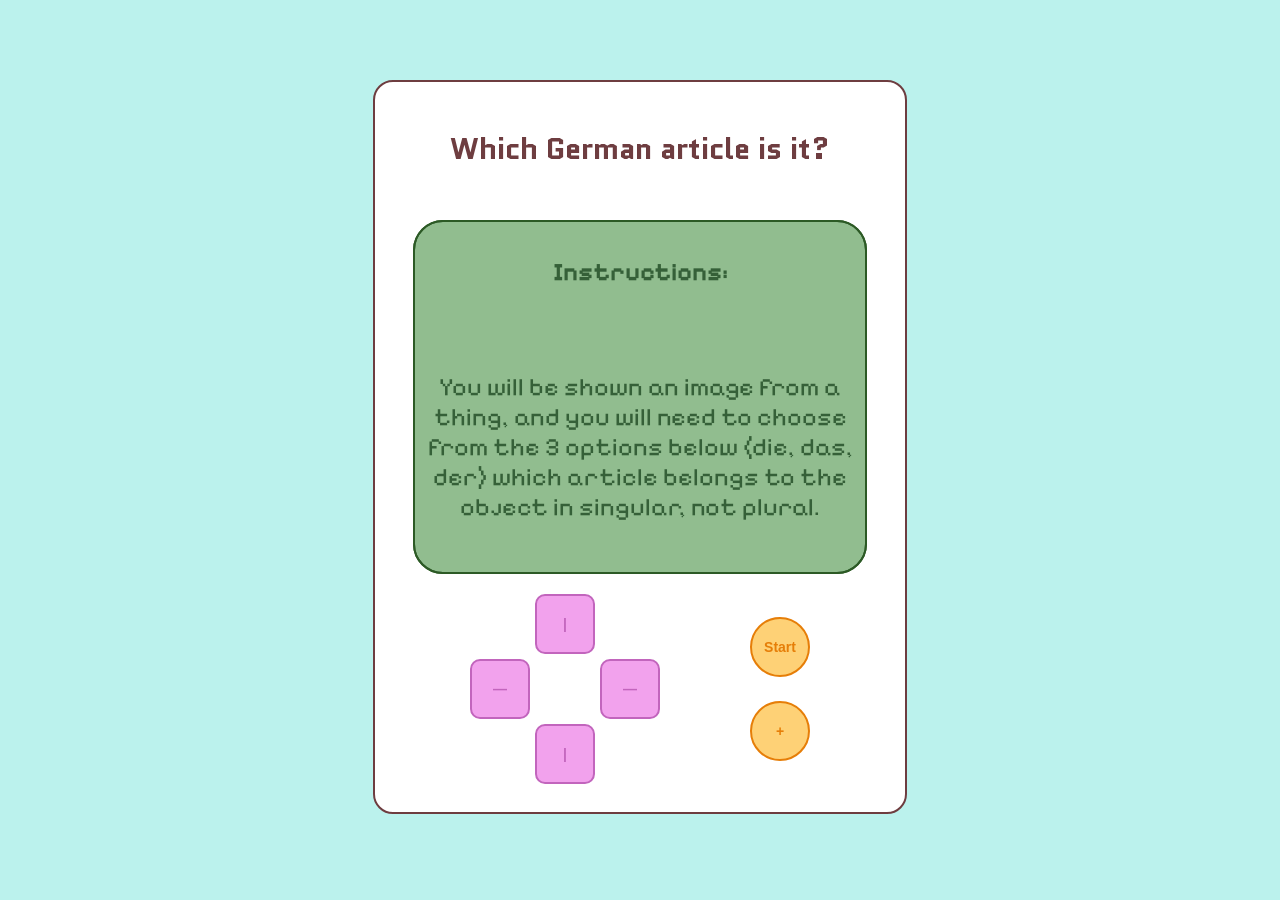
<file: index.html>
<!DOCTYPE html>
<html lang="en">
<head>
    <meta charset="UTF-8">
    <meta name="viewport" content="width=device-width, initial-scale=1.0">
    <title>Artikel üben</title>

    <link rel="stylesheet" href="style.css">
    <link rel="preconnect" href="https://fonts.googleapis.com">

<link rel="preconnect" href="https://fonts.googleapis.com">
<link rel="preconnect" href="https://fonts.gstatic.com" crossorigin>
<link rel="preconnect" href="https://fonts.googleapis.com">
<link rel="preconnect" href="https://fonts.gstatic.com" crossorigin>
<link rel="preconnect" href="https://fonts.googleapis.com">
<link rel="preconnect" href="https://fonts.gstatic.com" crossorigin>
<link rel="preconnect" href="https://fonts.googleapis.com">
<link rel="preconnect" href="https://fonts.gstatic.com" crossorigin>
<link rel="preconnect" href="https://fonts.googleapis.com">
<link rel="preconnect" href="https://fonts.gstatic.com" crossorigin>
<link href="https://fonts.googleapis.com/css2?family=Pixelify+Sans:wght@400..700&family=Quantico:ital,wght@0,400;0,700;1,400;1,700&family=Roboto+Condensed:ital,wght@0,100..900;1,100..900&display=swap" rel="stylesheet">
</head>
<body>
    <div class ="main_container">
        <div class="xlg_text">
            <p class="title" id="title"><b>Which German article is it?</b></p>
        </div>
            <div class ="screen_container">
                <div class="glass"></div>
                <p class="md_text" id="instructions-title"><b>Instructions:</b></p>
                <p class="sm_text" id="instructions-text">You will be shown an image from a thing, and you will need to choose from the 3 options below (die, das, der) which article belongs to the object in singular, not plural.</p>
            </div>
        <div class="layout">

            <div class="cross">
                <button onclick="skipQuestion()" class="btn" id="btn-top"><b>|</b></button>
                    <div class="middle-row">
                        <button class="btn" id="btn-left"><b>—</b></button>
                        <div class="empty"></div>
                        <button class="btn" id="btn-right"><b>—</b></button>
                    </div>
                <button class="btn" id="btn-bottom"><b>|</b></button>
                    </div>
        
            <div class="round-buttons">
                <a href="choose_difficulty.html"><button onclick="startGame()" class="btn round"><b>Start</b></button></a>
                <button class="btn round"><b>+</b></button>
            </div>
                    </div>
                </div>
            </div>
        </div>
        <script src="index.js"></script> <!-- Connects html to javascript -->
    </body>
</html>
</file>
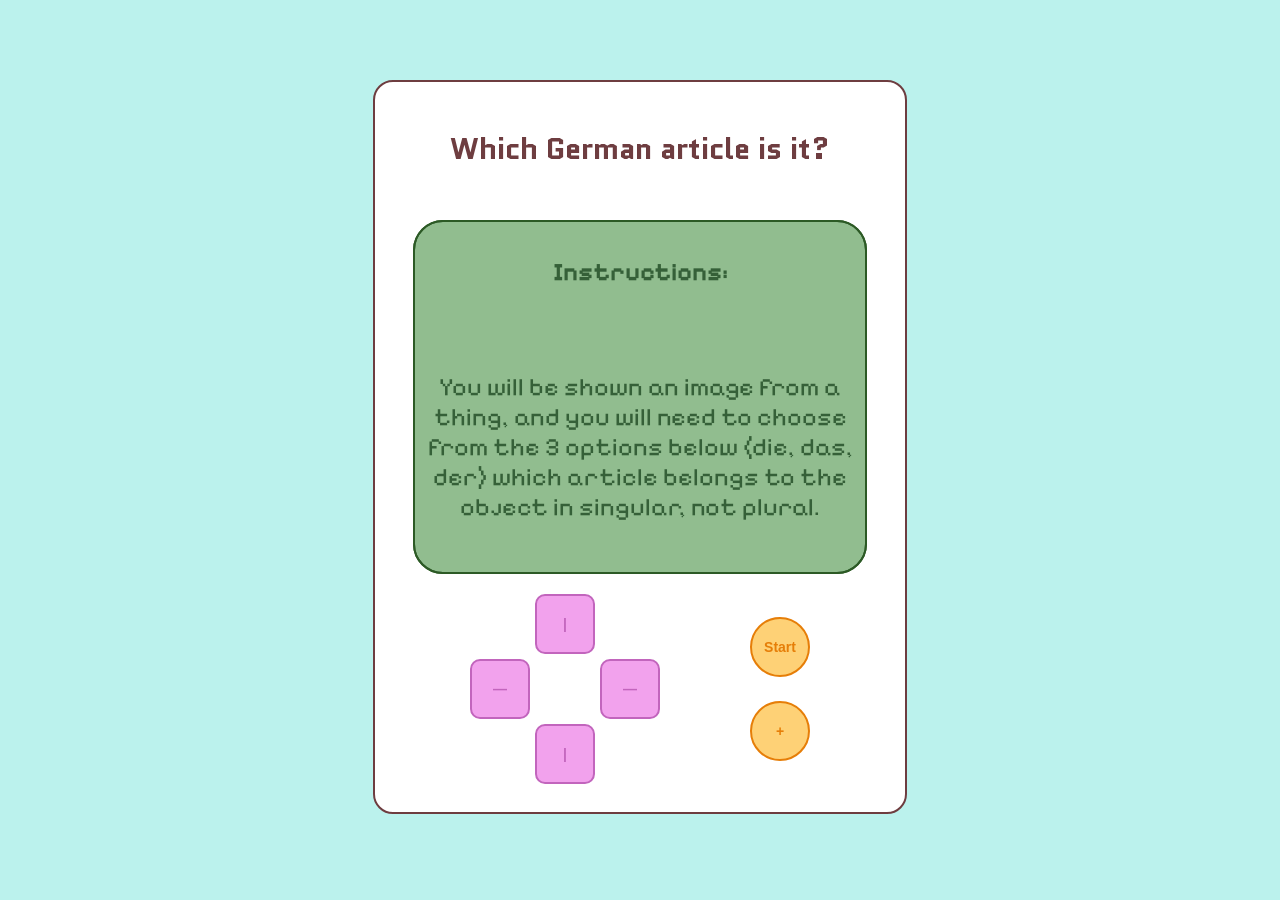
<file: html-version/index.html>
<!DOCTYPE html>
<html lang="en">
<head>
    <meta charset="UTF-8">
    <meta name="viewport" content="width=device-width, initial-scale=1.0">
    <title>Artikel üben</title>

    <link rel="stylesheet" href="style.css">
    <link rel="preconnect" href="https://fonts.googleapis.com">

<link rel="preconnect" href="https://fonts.googleapis.com">
<link rel="preconnect" href="https://fonts.gstatic.com" crossorigin>
<link rel="preconnect" href="https://fonts.googleapis.com">
<link rel="preconnect" href="https://fonts.gstatic.com" crossorigin>
<link rel="preconnect" href="https://fonts.googleapis.com">
<link rel="preconnect" href="https://fonts.gstatic.com" crossorigin>
<link rel="preconnect" href="https://fonts.googleapis.com">
<link rel="preconnect" href="https://fonts.gstatic.com" crossorigin>
<link rel="preconnect" href="https://fonts.googleapis.com">
<link rel="preconnect" href="https://fonts.gstatic.com" crossorigin>
<link href="https://fonts.googleapis.com/css2?family=Pixelify+Sans:wght@400..700&family=Quantico:ital,wght@0,400;0,700;1,400;1,700&family=Roboto+Condensed:ital,wght@0,100..900;1,100..900&display=swap" rel="stylesheet">
</head>
<body>
    <div class ="main_container">
        <div class="xlg_text">
            <p class="title" id="title"><b>Which German article is it?</b></p>
        </div>
            <div class ="screen_container">
                <div class="glass"></div>
                <p class="md_text" id="instructions-title"><b>Instructions:</b></p>
                <p class="sm_text" id="instructions-text">You will be shown an image from a thing, and you will need to choose from the 3 options below (die, das, der) which article belongs to the object in singular, not plural.</p>
            </div>
        <div class="layout">

            <div class="cross">
                <button onclick="skipQuestion()" class="btn" id="btn-top"><b>|</b></button>
                    <div class="middle-row">
                        <button class="btn" id="btn-left"><b>—</b></button>
                        <div class="empty"></div>
                        <button class="btn" id="btn-right"><b>—</b></button>
                    </div>
                <button class="btn" id="btn-bottom"><b>|</b></button>
                    </div>
        
            <div class="round-buttons">
                <a href="choose_difficulty.html"><button onclick="startGame()" class="btn round"><b>Start</b></button></a>
                <button class="btn round"><b>+</b></button>
            </div>
                    </div>
                </div>
            </div>
        </div>
        <script src="index.js"></script> <!-- Connects html to javascript -->
    </body>
</html>
</file>
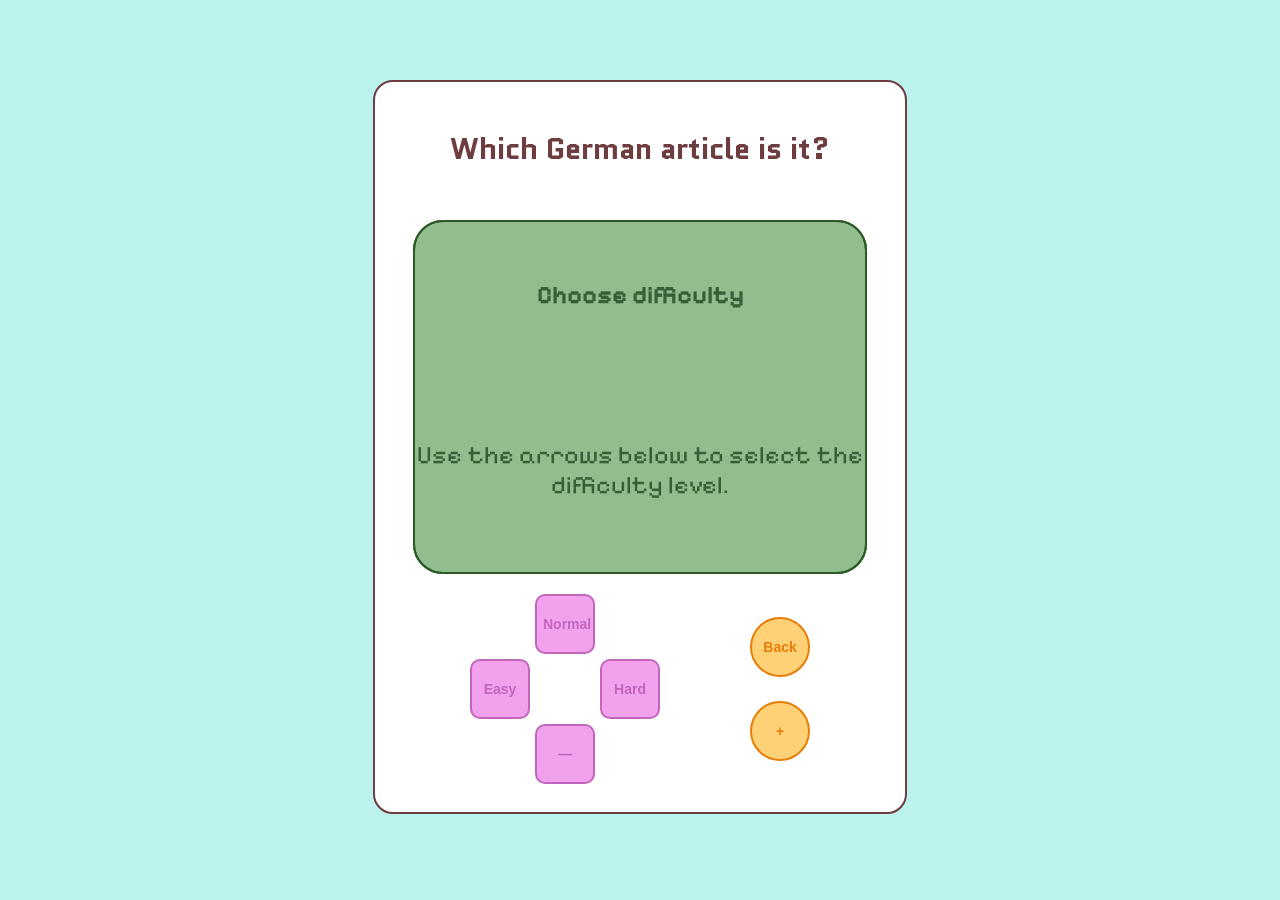
<file: choose_difficulty.html>
<!DOCTYPE html>
<html lang="en">
<head>
    <meta charset="UTF-8">
    <meta name="viewport" content="width=device-width, initial-scale=1.0">
    <title>Artikel üben</title>

    <link rel="stylesheet" href="style.css">

    <link rel="preconnect" href="https://fonts.googleapis.com">

<link rel="preconnect" href="https://fonts.googleapis.com">
<link rel="preconnect" href="https://fonts.gstatic.com" crossorigin>
<link rel="preconnect" href="https://fonts.googleapis.com">
<link rel="preconnect" href="https://fonts.gstatic.com" crossorigin>
<link rel="preconnect" href="https://fonts.googleapis.com">
<link rel="preconnect" href="https://fonts.gstatic.com" crossorigin>
<link rel="preconnect" href="https://fonts.googleapis.com">
<link rel="preconnect" href="https://fonts.gstatic.com" crossorigin>
<link rel="preconnect" href="https://fonts.googleapis.com">
<link rel="preconnect" href="https://fonts.gstatic.com" crossorigin>
<link href="https://fonts.googleapis.com/css2?family=Pixelify+Sans:wght@400..700&family=Quantico:ital,wght@0,400;0,700;1,400;1,700&family=Roboto+Condensed:ital,wght@0,100..900;1,100..900&display=swap" rel="stylesheet">

</head>
<body>
    <div class ="main_container">
        <div class="xlg_text">
            <p class="title" id="title"><b>Which German article is it?</b></p>
        </div>
            <div class ="screen_container">
                <div class="glass"></div>
                <p class="md_text" id="instructions-title"><b>Choose difficulty</b></p>
                <p class="sm_text" id="instructions-text">Use the arrows below to select the difficulty level.</p>
            </div>
        <div class="layout">
            <div class="cross">
                <a href="normal.html"><button class="btn" id="btn-top"><b>Normal</b></button></a>
                    <div class="middle-row">
                        <a href="easy.html"><button class="btn" id="btn-left"><b>Easy</b></button></a>
                        <div class="empty"></div>
                        <a href="hard.html"><button class="btn" id="btn-right"><b>Hard</b></button></a>
                    </div>
                <button class="btn" id="btn-bottom"><b>—</b></button>
                    </div>
        
            <div class="round-buttons">
                <a href="index.html"><button class="btn round"><b>Back</b></button></a>
                <button class="btn round"><b>+</b></button>
            </div>
                    </div>
                </div>
            </div>
        </div>
        <script src="index.js"></script> <!-- Connects html to javascript -->
    </body>
</html>
</file>
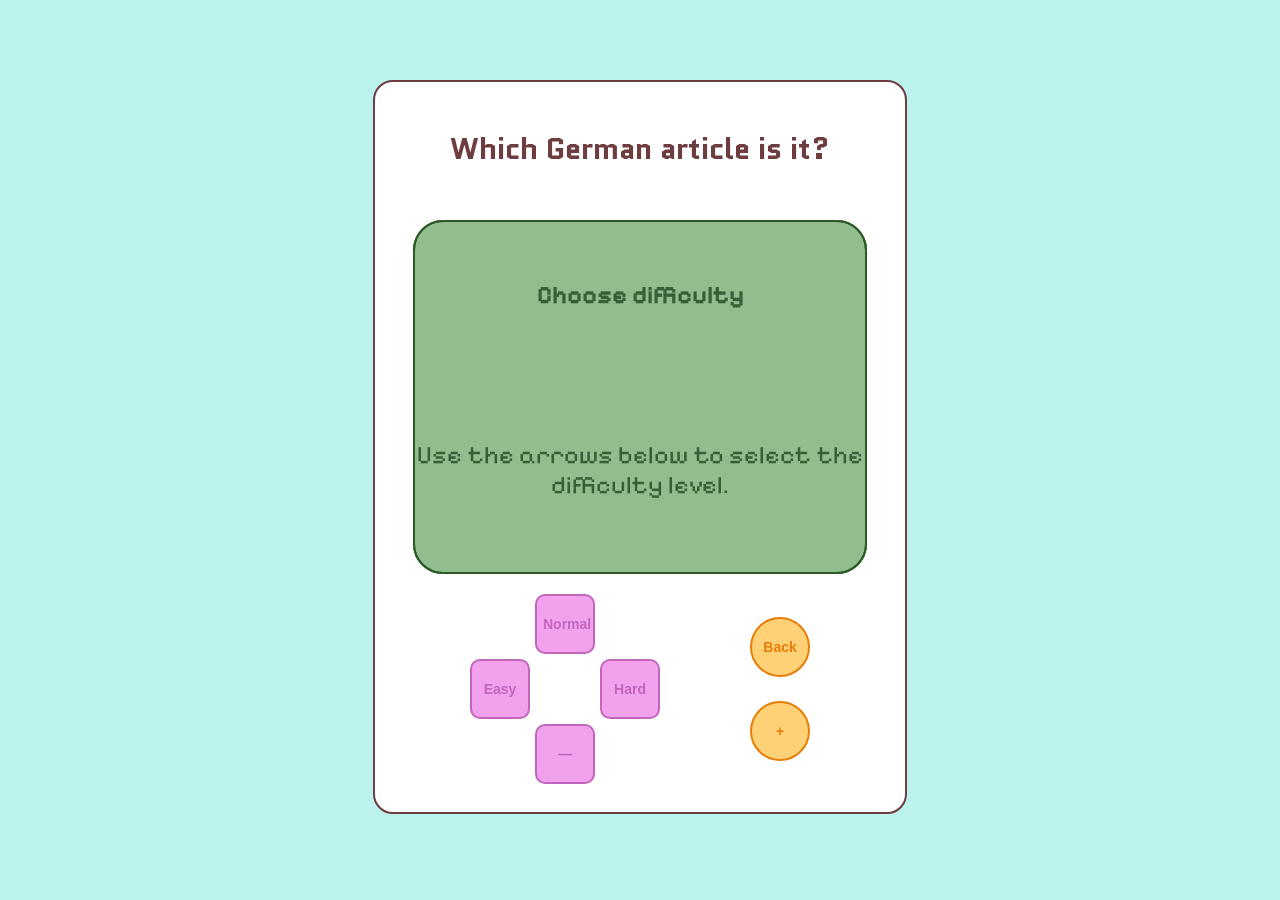
<file: html-version/choose_difficulty.html>
<!DOCTYPE html>
<html lang="en">
<head>
    <meta charset="UTF-8">
    <meta name="viewport" content="width=device-width, initial-scale=1.0">
    <title>Artikel üben</title>

    <link rel="stylesheet" href="style.css">

    <link rel="preconnect" href="https://fonts.googleapis.com">

<link rel="preconnect" href="https://fonts.googleapis.com">
<link rel="preconnect" href="https://fonts.gstatic.com" crossorigin>
<link rel="preconnect" href="https://fonts.googleapis.com">
<link rel="preconnect" href="https://fonts.gstatic.com" crossorigin>
<link rel="preconnect" href="https://fonts.googleapis.com">
<link rel="preconnect" href="https://fonts.gstatic.com" crossorigin>
<link rel="preconnect" href="https://fonts.googleapis.com">
<link rel="preconnect" href="https://fonts.gstatic.com" crossorigin>
<link rel="preconnect" href="https://fonts.googleapis.com">
<link rel="preconnect" href="https://fonts.gstatic.com" crossorigin>
<link href="https://fonts.googleapis.com/css2?family=Pixelify+Sans:wght@400..700&family=Quantico:ital,wght@0,400;0,700;1,400;1,700&family=Roboto+Condensed:ital,wght@0,100..900;1,100..900&display=swap" rel="stylesheet">

</head>
<body>
    <div class ="main_container">
        <div class="xlg_text">
            <p class="title" id="title"><b>Which German article is it?</b></p>
        </div>
            <div class ="screen_container">
                <div class="glass"></div>
                <p class="md_text" id="instructions-title"><b>Choose difficulty</b></p>
                <p class="sm_text" id="instructions-text">Use the arrows below to select the difficulty level.</p>
            </div>
        <div class="layout">
            <div class="cross">
                <a href="normal.html"><button class="btn" id="btn-top"><b>Normal</b></button></a>
                    <div class="middle-row">
                        <a href="easy.html"><button class="btn" id="btn-left"><b>Easy</b></button></a>
                        <div class="empty"></div>
                        <a href="hard.html"><button class="btn" id="btn-right"><b>Hard</b></button></a>
                    </div>
                <button class="btn" id="btn-bottom"><b>—</b></button>
                    </div>
        
            <div class="round-buttons">
                <a href="index.html"><button class="btn round"><b>Back</b></button></a>
                <button class="btn round"><b>+</b></button>
            </div>
                    </div>
                </div>
            </div>
        </div>
        <script src="index.js"></script> <!-- Connects html to javascript -->
    </body>
</html>
</file>
<file: style.css>
:root {
    --white: #FFFFFF;
    --pink-200: #F2A2ED;
    --pink-400: #c265bd;
    --lavender: #CA9EFF;
    --blue: #BBF2ED; 
    --green: #C1F2B3;
    --green-200: #2c5a25;
    --yellow: #FED176;
    --yellow-200: #e67e08;
    --brown: #6E3D40;
}

:root {
    --font-weight-7: 700;
    --font-weight-4: 400;
    --font-size-20: 20px;
    --font-size-25:25px;
    --font-size-30: 30px;
}

:root {
    font-family: "Quantico", sans-serif;
    font-weight: 700;
    font-style: normal;
    font-family: "Pixelify Sans", sans-serif;
    font-optical-sizing: auto;
    font-weight: var(--font-weight-4);
    font-style: normal;
}

body {
    background-color: var(--blue);
}

#valor-puntos {
    justify-content: right;
    text-align: right;
    margin-right: 45px;
    margin-left: 0px;
    color: var(--green-200);
}

.main_container {
    background-color: var(--white);
    border-radius: 20px;
    border: 2.5px solid var(--brown);
    margin: 80px auto;
    max-width: 500px;
    padding: 15px;
    text-align: start;
    height: 700px;
}

.screen_container {
    background-color: var(--green);
    display: grid;
    grid-template-columns: 1fr;
    grid-template-rows: auto;
    justify-content: top;
    align-items: center;
    height: 350px;
    max-width: 450px;
    border-radius: 30px;
    border: var(--green-200) solid 2px;
    margin: 20px auto;
    place-items: center;
}

.glass {
    position: absolute;
    width: 450px;
    height: 350px;
    background-color: rgba(69, 105, 87, 0.384);
    border-radius: 30px;
    border: var(--green-200) solid 2px;
}

.image_container {
    display: grid;
    justify-content: center;
    align-items: center;
    width: 200px;
    height: 200px;
    margin-top: 20px;
}

.image_container img {
    max-width: 100%;
    max-height: 100%;
    object-fit: cover;
    image-rendering: pixelated;
}

.xlg_text {
    font-family: "Quantico", sans-serif;
    font-size: var(--font-size-30);
    font-weight: var(--font-weight-7);
    color: var(--brown);
    align-content: center;
    text-align: center;
    margin-top: 0;
    margin-left: 0px;
}

.md_text {
    font-family: 'Pixelify Sans', sans-serif;
    font-size: var(--font-size-25);
    font-weight: var(--font-weight-2);
    color: var(--green-200);
    align-items: center;
    display: grid;
    grid-template-rows: auto;
    justify-content: center;
    margin-top: 10px;
}
.sm_text {
    font-family: 'Pixelify Sans', sans-serif;
    font-size: var(--font-size-25);
    font-weight: var(--font-weight-4);
    color: var(--green-200);
    align-items: center;
    display: grid;
    text-align: center;
    grid-template-rows: auto;
    justify-content: center;
    margin-top: 10px;
}

.xsm_text {
    font-family: "Pixelify Sans", sans-serif;
    font-size: var(--font-size-20);
    font-weight: var(--font-weight-4);
    color: var(--green-200);
    align-items: center;
}

.points_container {
    display: grid;
    grid-template-columns: 1fr;
    grid-template-rows: auto;
    justify-content: right;
    align-items: right;
    gap: 5px;
    margin-top: 5px;
}

.layout {
    display: flex;
    align-items: center;
    gap: 60px;
    display: flex;
    align-items: center;
    justify-content: center;
    gap: 90px;
    width: 100%;
}

.cross {
    display: flex;
    flex-direction: column;
    align-items: center;
    gap: 5px;
}

.middle-row {
    display: flex;
    flex-direction: row;
    gap: 5px;
}

.empty {
    width: 60px;
    height: 60px;
}

.btn {
    width: 60px;
    height: 60px;
    background-color: var(--pink-200);
    color: var(--pink-400);
    border: solid var(--pink-400) 2px;
    cursor: pointer;
    font-size: 14px;
    border-radius: 10px;
}

.round-buttons {
    display: flex;
    flex-direction: column;
    gap: 16px;
    gap: 24px;
    justify-content: center;
}

.round {
    color: var(--yellow-200);
    border-color: var(--yellow-200);
    border-radius: 50%;
    border-width: 2px;
    width: 60px;
    height: 60px;
    background-color: var(--yellow);
}

button:active {
    transform: translateX(0.1em) translateY(0.1em);
    box-shadow: 0 0 0 4px var(--pink-200), 2px 2px 4px 2px var(--pink-400);
}

button:hover {
    color: var(--pink-200);
    background-color: var(--pink-400);
    border: 2px solid var(--pink-400);
}

.round:hover {
    background-color: var(--yellow-200);
    border: 2px solid var(--yellow-200);
    color: var(--yellow);
}

.round:active {
    transform: translateX(0.1em) translateY(0.1em);
    box-shadow: 0 0 0 4px var(--yellow), 2px 2px 4px 2px var(--yellow-200);
}
</file>
<file: html-version/style.css>
:root {
    --white: #FFFFFF;
    --pink-200: #F2A2ED;
    --pink-400: #c265bd;
    --lavender: #CA9EFF;
    --blue: #BBF2ED; 
    --green: #C1F2B3;
    --green-200: #2c5a25;
    --yellow: #FED176;
    --yellow-200: #e67e08;
    --brown: #6E3D40;
}

:root {
    --font-weight-7: 700;
    --font-weight-4: 400;
    --font-size-20: 20px;
    --font-size-25:25px;
    --font-size-30: 30px;
}

:root {
    font-family: "Quantico", sans-serif;
    font-weight: 700;
    font-style: normal;
    font-family: "Pixelify Sans", sans-serif;
    font-optical-sizing: auto;
    font-weight: var(--font-weight-4);
    font-style: normal;
}

body {
    background-color: var(--blue);
}

#valor-puntos {
    justify-content: right;
    text-align: right;
    margin-right: 45px;
    margin-left: 0px;
    color: var(--green-200);
}

.main_container {
    background-color: var(--white);
    border-radius: 20px;
    border: 2.5px solid var(--brown);
    margin: 80px auto;
    max-width: 500px;
    padding: 15px;
    text-align: start;
    height: 700px;
}

.screen_container {
    background-color: var(--green);
    display: grid;
    grid-template-columns: 1fr;
    grid-template-rows: auto;
    justify-content: top;
    align-items: center;
    height: 350px;
    max-width: 450px;
    border-radius: 30px;
    border: var(--green-200) solid 2px;
    margin: 20px auto;
    place-items: center;
}

.glass {
    position: absolute;
    width: 450px;
    height: 350px;
    background-color: rgba(69, 105, 87, 0.384);
    border-radius: 30px;
    border: var(--green-200) solid 2px;
}

.image_container {
    display: grid;
    justify-content: center;
    align-items: center;
    width: 200px;
    height: 200px;
    margin-top: 20px;
}

.image_container img {
    max-width: 100%;
    max-height: 100%;
    object-fit: cover;
    image-rendering: pixelated;
}

.xlg_text {
    font-family: "Quantico", sans-serif;
    font-size: var(--font-size-30);
    font-weight: var(--font-weight-7);
    color: var(--brown);
    align-content: center;
    text-align: center;
    margin-top: 0;
    margin-left: 0px;
}

.md_text {
    font-family: 'Pixelify Sans', sans-serif;
    font-size: var(--font-size-25);
    font-weight: var(--font-weight-2);
    color: var(--green-200);
    align-items: center;
    display: grid;
    grid-template-rows: auto;
    justify-content: center;
    margin-top: 10px;
}
.sm_text {
    font-family: 'Pixelify Sans', sans-serif;
    font-size: var(--font-size-25);
    font-weight: var(--font-weight-4);
    color: var(--green-200);
    align-items: center;
    display: grid;
    text-align: center;
    grid-template-rows: auto;
    justify-content: center;
    margin-top: 10px;
}

.xsm_text {
    font-family: "Pixelify Sans", sans-serif;
    font-size: var(--font-size-20);
    font-weight: var(--font-weight-4);
    color: var(--green-200);
    align-items: center;
}

.points_container {
    display: grid;
    grid-template-columns: 1fr;
    grid-template-rows: auto;
    justify-content: right;
    align-items: right;
    gap: 5px;
    margin-top: 5px;
}

.layout {
    display: flex;
    align-items: center;
    gap: 60px;
    display: flex;
    align-items: center;
    justify-content: center;
    gap: 90px;
    width: 100%;
}

.cross {
    display: flex;
    flex-direction: column;
    align-items: center;
    gap: 5px;
}

.middle-row {
    display: flex;
    flex-direction: row;
    gap: 5px;
}

.empty {
    width: 60px;
    height: 60px;
}

.btn {
    width: 60px;
    height: 60px;
    background-color: var(--pink-200);
    color: var(--pink-400);
    border: solid var(--pink-400) 2px;
    cursor: pointer;
    font-size: 14px;
    border-radius: 10px;
}

.round-buttons {
    display: flex;
    flex-direction: column;
    gap: 16px;
    gap: 24px;
    justify-content: center;
}

.round {
    color: var(--yellow-200);
    border-color: var(--yellow-200);
    border-radius: 50%;
    border-width: 2px;
    width: 60px;
    height: 60px;
    background-color: var(--yellow);
}

button:active {
    transform: translateX(0.1em) translateY(0.1em);
    box-shadow: 0 0 0 4px var(--pink-200), 2px 2px 4px 2px var(--pink-400);
}

button:hover {
    color: var(--pink-200);
    background-color: var(--pink-400);
    border: 2px solid var(--pink-400);
}

.round:hover {
    background-color: var(--yellow-200);
    border: 2px solid var(--yellow-200);
    color: var(--yellow);
}

.round:active {
    transform: translateX(0.1em) translateY(0.1em);
    box-shadow: 0 0 0 4px var(--yellow), 2px 2px 4px 2px var(--yellow-200);
}
</file>
